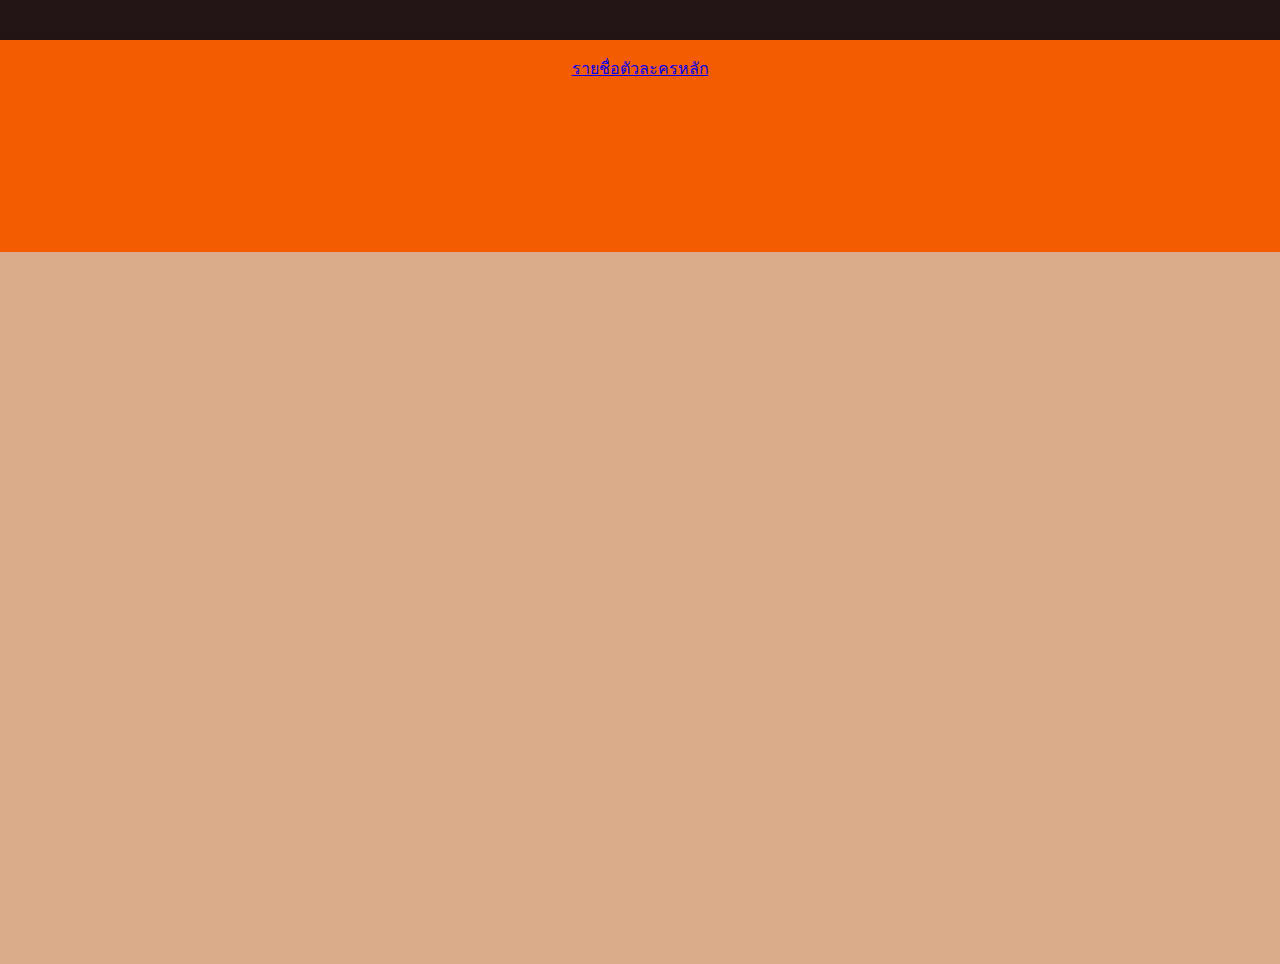
<file: Waphutnaja-main/index.html>
<!DOCTYPE html>
<html lang="th">
<head>
  <meta charset="UTF-8" />
  <meta name="viewport" content="width=device-width, initial-scale=1.0"/>
  <title>หน้าแรก - fahut</title>
  <link rel="stylesheet" href="style.css" />
  <script src="script.js"></script>
</head>
<body>
  <div class="top"></div>
  <div class="middle center">
    <a href="profile.html" class="main-btn">รายชื่อตัวละครหลัก</a>
  </div>
  <div class="bottom"></div>
</body>
</html>
</file>
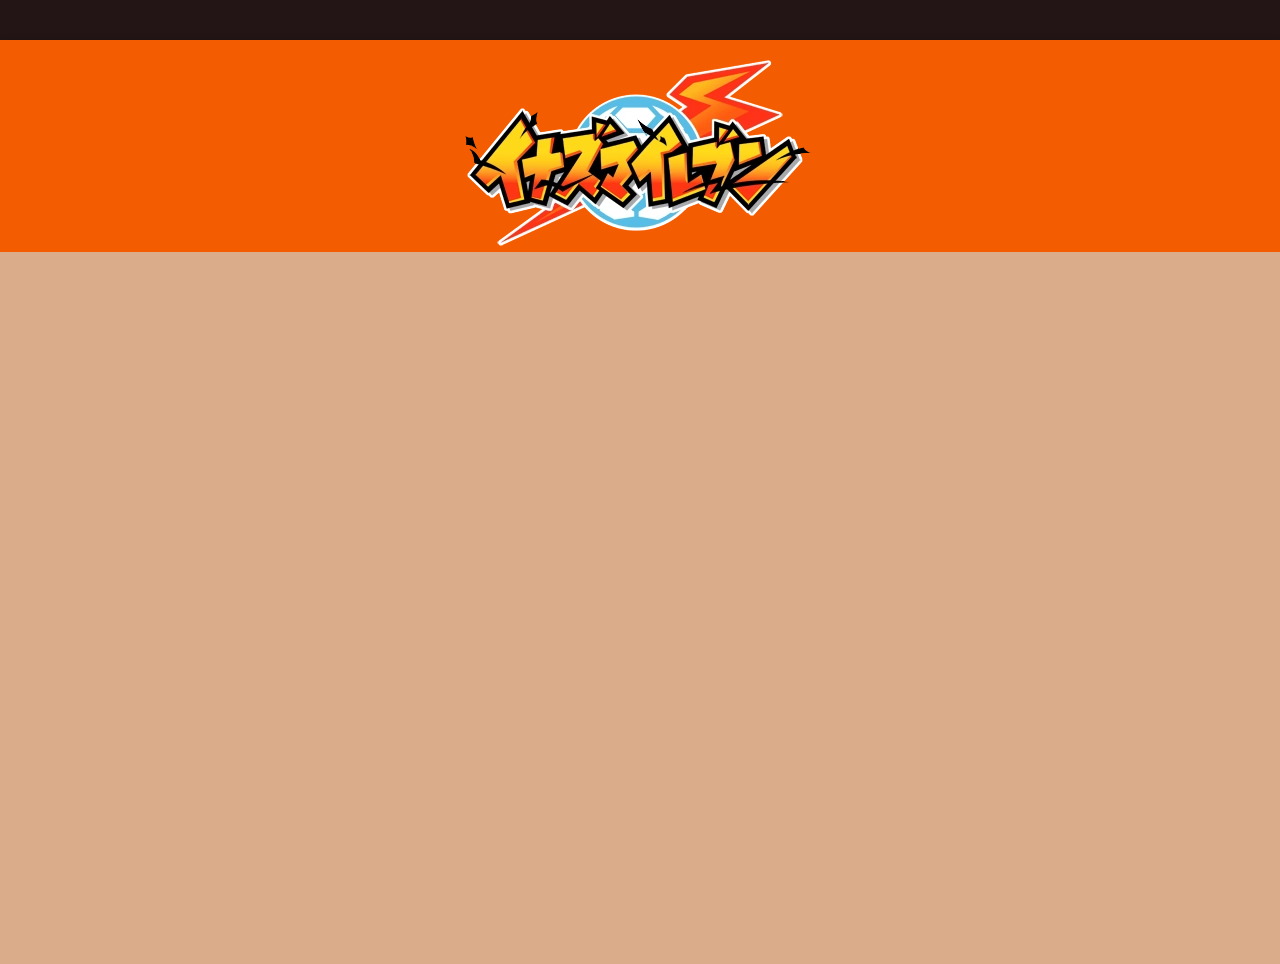
<file: ngan-g-main/Waphutnaja-main/index.html>
<!DOCTYPE html>
<html lang="th">
<head>
  <meta charset="UTF-8" />
  <meta name="viewport" content="width=device-width, initial-scale=1.0"/>
  <title>หน้าแรก - fahut</title>
  <link rel="stylesheet" href="style.css" />
  <script src="script.js"></script>
</head>
<body>
  <div class="top"></div>
  <div class="middle center">
    <a href="profile.html" class="main-btn"><img src="logo1.webp" alt="inazuma"></a>
  </div>
  <div class="bottom"></div>
</body>
</html>
</file>
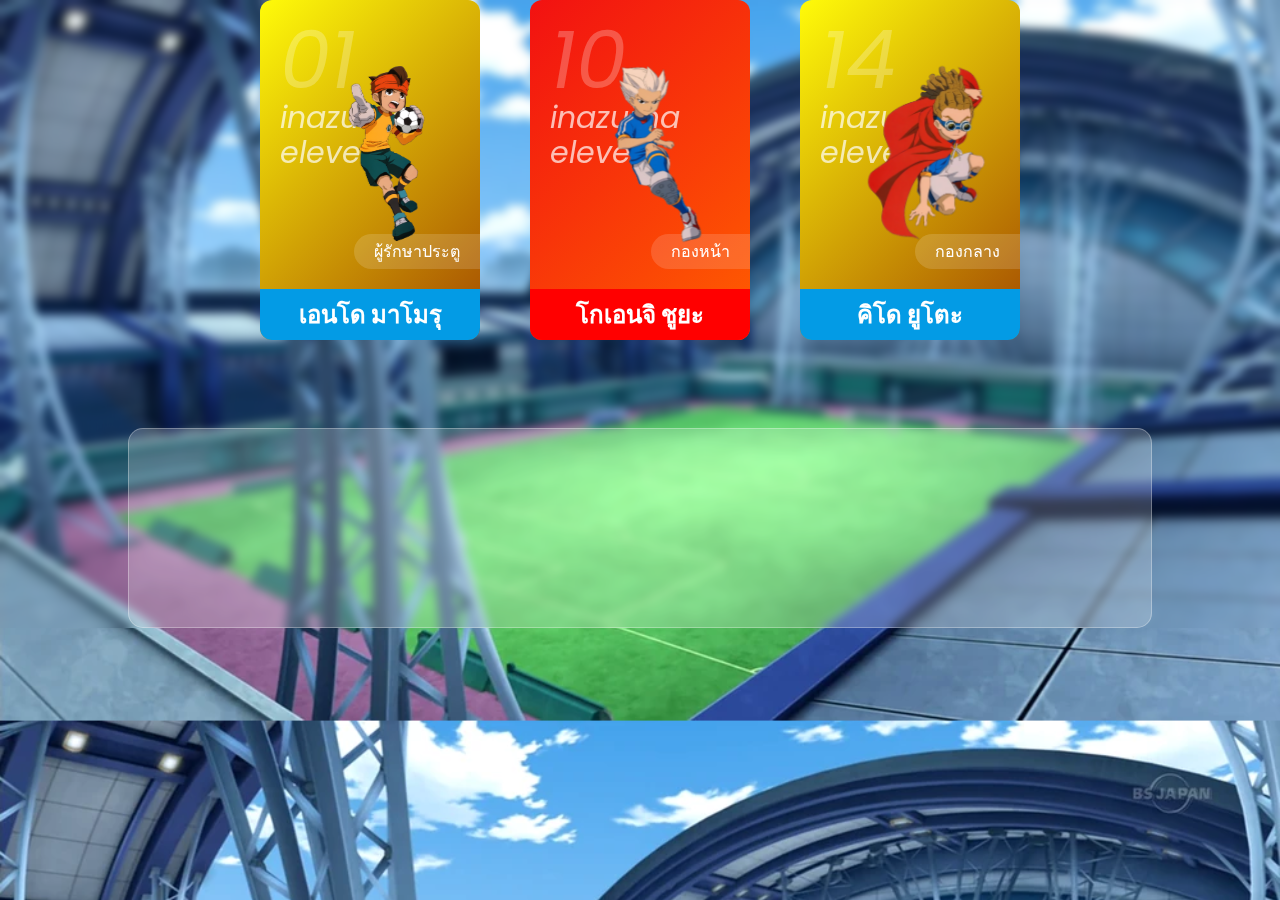
<file: Waphutnaja-main/profile.html>
<!DOCTYPE html>
<html lang="en">
<head>
    <meta charset="UTF-8">
    <meta name="viewport" content="width=device-width, initial-scale=1.0">
    <title>3D Card Hover Effect</title>
    <link rel="stylesheet" href="style2.css">
</head>
<body>

    <div class="card blue">
        <div class="product">
            <span class="number">01</span>
            <span class="sneakers"> inazuma eleven</span>
            <span class="price">ผู้รักษาประตู</span>
            <img src="an.png">
        </div>
        <div class="title">
            <h2>เอนโด มาโมรุ</h2>
        </div>
    </div>

    <div class="card purple">
        <div class="product">
            <span class="number">10</span>
            <span class="sneakers"> inazuma eleven</span>
            <span class="price">กองหน้า</span>
            <img src="g.png">
        </div>
        <div class="title">
            <h2>โกเอนจิ ชูยะ</h2>
        </div>
    </div>

    <div class="card blue">
        <div class="product">
            <span class="number">14</span>
            <span class="sneakers"> inazuma eleven</span>
            <span class="price">กองกลาง</span>
            <img src="k.webp">
        </div>
        <div class="title">
            <h2>คิโด ยูโตะ</h2>
        </div>
    </div>

    <script src="vanilla-tilt.js"></script>
    <script type="text/javascript">
        VanillaTilt.init(document.querySelectorAll(".card"), {
            max: 25,
            speed: 5000,
            glare: true,
            'max-glare': 0.5,
        });
    </script>
    <div class="blur-box">
      </div>
      
    
</body>
</html>
</file>
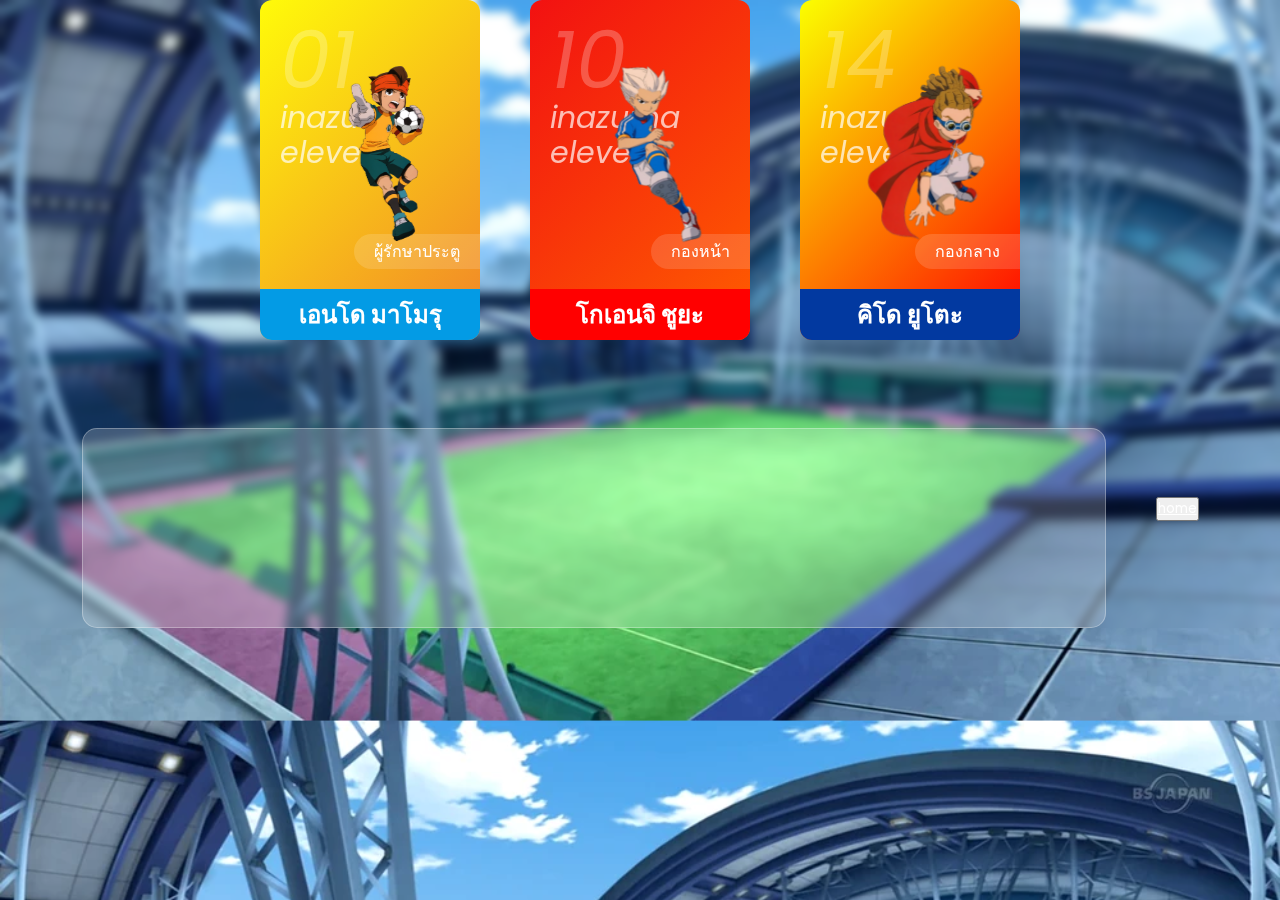
<file: ngan-g-main/Waphutnaja-main/profile.html>
<!DOCTYPE html>
<html lang="en">
<head>
    <meta charset="UTF-8">
    <meta name="viewport" content="width=device-width, initial-scale=1.0">
    <title>3D Card Hover Effect</title>
    <link rel="stylesheet" href="style2.css">
</head>
<body>

    <div class="card blue">
        <div class="product">
            <span class="number">01</span>
            <span class="sneakers"> inazuma eleven</span>
            <span class="price">ผู้รักษาประตู</span>
            <img src="an.png">
        </div>
        <div class="title">
            <h2>เอนโด มาโมรุ</h2>
        </div>
    </div>

    <div class="card purple">
        <div class="product">
            <span class="number">10</span>
            <span class="sneakers"> inazuma eleven</span>
            <span class="price">กองหน้า</span>
            <img src="g.png">
        </div>
        <div class="title">
            <h2>โกเอนจิ ชูยะ</h2>
        </div>
    </div>

    <div class="card nam3">
        <div class="product">
            <span class="number">14</span>
            <span class="sneakers"> inazuma eleven</span>
            <span class="price">กองกลาง</span>
            <img src="k.webp">
        </div>
        <div class="title">
            <h2>คิโด ยูโตะ</h2>
        </div>
    </div>

    <script src="vanilla-tilt.js"></script>
    <script type="text/javascript">
        VanillaTilt.init(document.querySelectorAll(".card"), {
            max: 25,
            speed: 5000,
            glare: true,
            'max-glare': 0.5,
        });
    </script>
    <div class="blur-box">
      </div>
    
    <button><a href="index.html" class="but2.1">home</a></button>
      
    
</body>
</html>
</file>
<file: Waphutnaja-main/style.css>
/* ==========================
   โครงสร้างพื้นฐาน
   ========================== */
   body {
    margin: 0;
    font-family: "Prompt", sans-serif;
    background-color: #dbac8a;
}

/* ส่วนบน (แถบดำ) */
.top {
    background-color: #231515;
    height: 40px;
}

/* ส่วนกลาง (แถบส้ม) */
.middle {
    background-color: #f35c01;
    height: 180px;
    text-align: center;
    padding: 1rem 0;
    box-shadow: 0 4px 10px rgba(0,0,0,0.3);
}

/* ส่วนล่าง (พื้นหลังน้ำตาล) */
.bottom {
    background-color: #dbac8a;
    height: calc(100vh - 220px);
    padding: 1rem;
    max-width: 100%;
    margin: auto;
    overflow-y: auto;
}
</file>
<file: ngan-g-main/Waphutnaja-main/style.css>
/* ==========================
   โครงสร้างพื้นฐาน
   ========================== */
   body {
    margin: 0;
    font-family: "Prompt", sans-serif;
    background-color: #dbac8a;
}

/* ส่วนบน (แถบดำ) */
.top {
    background-color: #231515;
    height: 40px;
}

/* ส่วนกลาง (แถบส้ม) */
.middle {
    background-color: #f35c01;
    height: 180px;
    text-align: center;
    padding: 1rem 0;
    box-shadow: 0 4px 10px rgba(0,0,0,0.3);
}

/* ส่วนล่าง (พื้นหลังน้ำตาล) */
.bottom {
    background-color: #dbac8a;
    height: calc(100vh - 220px);
    padding: 1rem;
    max-width: 100%;
    margin: auto;
    overflow-y: auto;
}
.but2.1{
    
}
</file>
<file: Waphutnaja-main/style2.css>
@import url('https://fonts.googleapis.com/css2?family=Poppins:ital,wght@0,800;1,800&display=swap');

* {
    margin: 0;
    padding: 0;
    box-sizing: border-box;
    color: white;
    font-family: 'Poppins', sans-serif;
    transition: 0.3s ease-in-out;
}

body {
    background-image: url(s.webp);
    width: 100%;
    height: 100%;
    background-size: cover;
    backdrop-filter: blur(5px); /* ทำให้พื้นหลังเบลอ */
    display: flex;
    align-items: center;
    justify-content: center;
    flex-wrap: wrap;
    gap: 50px;
}

.card {
    width: 220px;
    height: 340px;
    border-radius: 12px;
    transform-style: preserve-3d;
}
.card.blue {
    background: linear-gradient(135deg, #fffb09, #a34a01);
}
.card.purple {
    background: linear-gradient(135deg, #f21111, #ff5e00);
}

.card .product {
    height: 85%;
    padding: 20px;
    display: flex;
    flex-direction: column;
    cursor: pointer;
    position: relative;
    transform-style: preserve-3d;
}
.product .number {
    font-size: 80px;
    line-height: 80px;
    font-style: italic;
    opacity: 0.25;
}
.product .sneakers {
    font-size: 30px;
    line-height: 35px;
    font-style: italic;
    opacity: 0.7;
}
.product img {
    height: 180px;
    position: absolute;
    top: 50%;
    left: 50%;
    transform: translate3d(-35%, -45%, 0);
    pointer-events: none;
}
.product .price {
    background: rgba(255, 255, 255, 0.15);
    margin-top: auto;
    margin-left: auto;
    margin-right: -20px;
    padding: 5px 20px;
    border-radius: 99px 0 0 99px;
}

.card .title {
    height: 15%;
    display: flex;
    align-items: center;
    justify-content: center;
    border-radius: 0 0 12px 12px;
    transform-style: preserve-3d;
}
.card.blue .title {
    background: #039BE5;
}
.card.purple .title {
    background: #ff0000;
}

.card:hover .product img {
    transform: translate3d(-50%, -40%, 80px);
}
.card:hover .product .number {
    transform: translateZ(40px);
    opacity: 1;
}
.card:hover .product .sneakers {
    transform: translateZ(40px);
    opacity: 0.85;
}
.card:hover .product .price {
    transform: translateZ(20px);
}
.card:hover .title h2 {
    transform: translateZ(20px);
}

.blur-box {
    width: 80%;
    height: 200px;
    background: rgba(255, 255, 255, 0.2); /* โปร่งใสหน่อยๆ */
    border-radius: 15px;
    backdrop-filter: blur(10px); /* ทำให้พื้นหลังเบลอ */
    -webkit-backdrop-filter: blur(10px); /* เผื่อ Safari */
    border: 1px solid rgba(255, 255, 255, 0.3);
    padding: 20px;
    color: white;
    font-size: 18px;
    margin-top: 3%;
  }
</file>
<file: ngan-g-main/Waphutnaja-main/style2.css>
@import url('https://fonts.googleapis.com/css2?family=Poppins:ital,wght@0,800;1,800&display=swap');

* {
    margin: 0;
    padding: 0;
    box-sizing: border-box;
    color: white;
    font-family: 'Poppins', sans-serif;
    transition: 0.3s ease-in-out;
}

body {
    background-image: url(s.webp);
    width: 100%;
    height: 100%;
    background-size: cover;
    backdrop-filter: blur(5px); /* ทำให้พื้นหลังเบลอ */
    display: flex;
    align-items: center;
    justify-content: center;
    flex-wrap: wrap;
    gap: 50px;
}

.card {
    width: 220px;
    height: 340px;
    border-radius: 12px;
    transform-style: preserve-3d;
}
.card.blue {
    background: linear-gradient(135deg, #fffb09, #f18329);
}
.card.purple {
    background: linear-gradient(135deg, #f21111, #ff5e00);
}
.card.nam3 {
    background: linear-gradient(135deg, #fbff00, #ff0000);
}

.card .product {
    height: 85%;
    padding: 20px;
    display: flex;
    flex-direction: column;
    cursor: pointer;
    position: relative;
    transform-style: preserve-3d;
}
.product .number {
    font-size: 80px;
    line-height: 80px;
    font-style: italic;
    opacity: 0.25;
}
.product .sneakers {
    font-size: 30px;
    line-height: 35px;
    font-style: italic;
    opacity: 0.7;
}
.product img {
    height: 180px;
    position: absolute;
    top: 50%;
    left: 50%;
    transform: translate3d(-35%, -45%, 0);
    pointer-events: none;
}
.product .price {
    background: rgba(255, 255, 255, 0.15);
    margin-top: auto;
    margin-left: auto;
    margin-right: -20px;
    padding: 5px 20px;
    border-radius: 99px 0 0 99px;
}

.card .title {
    height: 15%;
    display: flex;
    align-items: center;
    justify-content: center;
    border-radius: 0 0 12px 12px;
    transform-style: preserve-3d;
}
.card.blue .title {
    background: #039BE5;
}
.card.purple .title {
    background: #ff0000;
}
.card.nam3 .title {
    background: #0239a0;
}

.card:hover .product img {
    transform: translate3d(-50%, -40%, 80px);
}
.card:hover .product .number {
    transform: translateZ(40px);
    opacity: 1;
}
.card:hover .product .sneakers {
    transform: translateZ(40px);
    opacity: 0.85;
}
.card:hover .product .price {
    transform: translateZ(20px);
}
.card:hover .title h2 {
    transform: translateZ(20px);
}

.blur-box {
    width: 80%;
    height: 200px;
    background: rgba(255, 255, 255, 0.2); /* โปร่งใสหน่อยๆ */
    border-radius: 15px;
    backdrop-filter: blur(10px); /* ทำให้พื้นหลังเบลอ */
    -webkit-backdrop-filter: blur(10px); /* เผื่อ Safari */
    border: 1px solid rgba(255, 255, 255, 0.3);
    padding: 20px;
    color: white;
    font-size: 18px;
    margin-top: 3%;
  }
</file>
